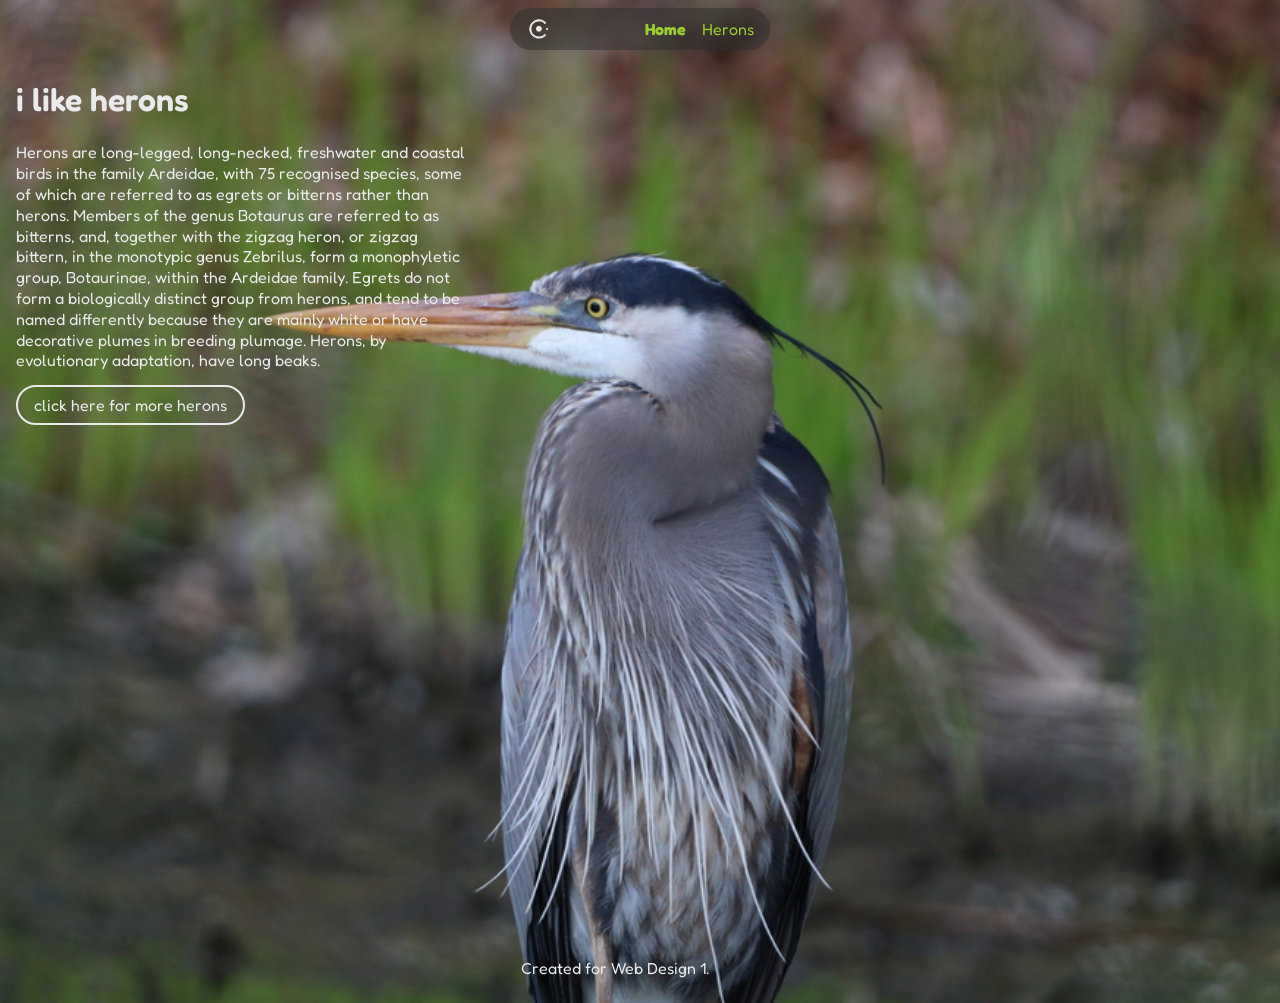
<file: index.html>
<!-- COLLECTION -->

<!DOCTYPE html>
<head>
  <title>Collection</title>
  <meta name="viewport" content="width=device-width, initial-scale=1">
  <link rel="stylesheet" href="styles.css">
  <!-- google fonts -->
<link rel="preconnect" href="https://fonts.googleapis.com">
<link rel="preconnect" href="https://fonts.gstatic.com" crossorigin>
<link href="https://fonts.googleapis.com/css2?family=Fredoka:wght@300..700&display=swap" rel="stylesheet">
</head>


<body class="bg-image">



  <!-- HEADER -->
  <header>

    <img src="images/collection-icon.svg" alt="Collection Logo">
      <a href="index.html" class="active">Home</a> 
      <a href="collection.html">Herons</a>
  </header>



  <!-- MAIN CONTENT-->
  <main>
<h1> i like herons</h1>
<p> Herons are long-legged, long-necked, freshwater and coastal birds in the family Ardeidae, with 75 recognised species, some of which are referred to as egrets or bitterns rather than herons. Members of the genus Botaurus are referred to as bitterns, and, together with the zigzag heron, or zigzag bittern, in the monotypic genus Zebrilus, form a monophyletic group, Botaurinae, within the Ardeidae family. Egrets do not form a biologically distinct group from herons, and tend to be named differently because they are mainly white or have decorative plumes in breeding plumage. Herons, by evolutionary adaptation, have long beaks.</p>
<a href="collection.html" class="button">click here for more herons</a>
  </main>



  <!-- FOOTER -->
  <footer>
    <p>Created for Web Design 1.</p>
  </footer>



</body>
</file>
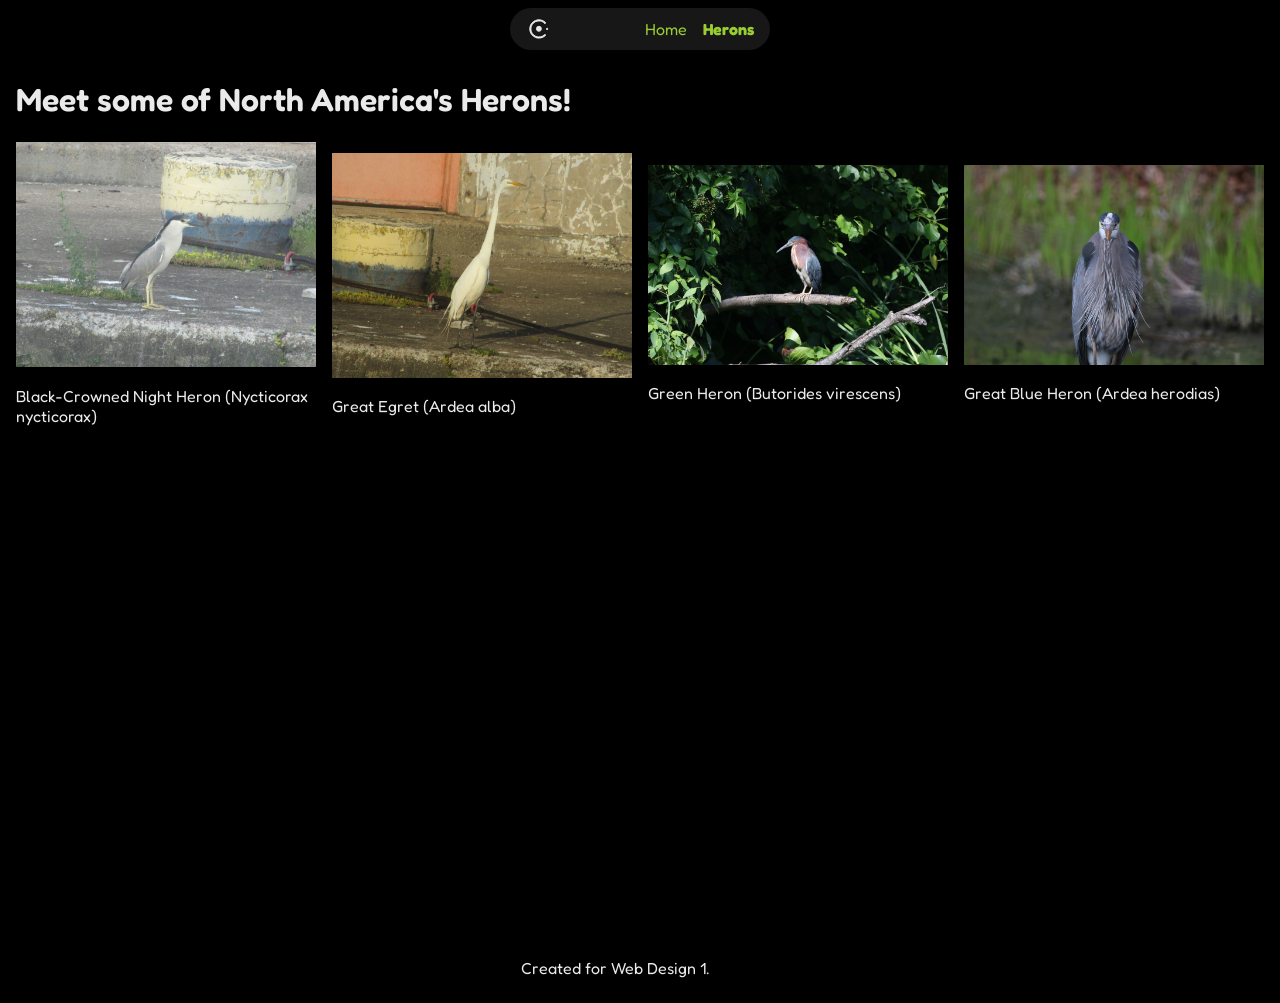
<file: collection.html>
<!-- COLLECTION -->

<!DOCTYPE html>
<head>
  <title>Collection</title>
  <meta name="viewport" content="width=device-width, initial-scale=1">
  <link rel="stylesheet" href="styles.css">
  <!-- google fonts -->
<link rel="preconnect" href="https://fonts.googleapis.com">
<link rel="preconnect" href="https://fonts.gstatic.com" crossorigin>
<link href="https://fonts.googleapis.com/css2?family=Fredoka:wght@300..700&display=swap" rel="stylesheet">
</head>


<body>



  <!-- HEADER -->
  <header>

    <img src="images/collection-icon.svg" alt="Collection Logo">
      <a href="index.html">Home</a>
      <a href="collection.html" class="active" >Herons</a>
  </header>



  <!-- MAIN CONTENT-->
  <main>

    <h1>Meet some of North America's Herons!</h1>
  
<div class="grid">
    
<div>
<img src="images/bcnh.jpg" alt="a black-crowned night heron">
<h2>Black-Crowned Night Heron (Nycticorax nycticorax)</h3>
</div>

<div>
<img src="images/greategret.jpg" alt="a great egret">
<h2>Great Egret (Ardea alba)</h2>
</div>

<div><img src="images/greenheron.jpg" alt="a green heron">
<h2> Green Heron (Butorides virescens)</h2></div>

<div> 
<img src="images/gbhsilly.jpg" alt="a front-facing great blue heron.">
<h2>Great Blue Heron (Ardea herodias)</h2>
</div>
  </main>




  <!-- FOOTER -->
  <footer>
    <p>Created for Web Design 1.</p>
  </footer>



</body>
</file>
<file: styles.css>
/* COLLECTION */


* {
  box-sizing: border-box;
}

body {
  background: #000000;
  color: #EAEAEA;
  margin: 0;
  padding: 0; 
  line-height: 1.3;
  font-size: 16px;
  min-height: 100vh;
  max-width: 100vw;
  font-family: "Fredoka", sans-serif;
}

img {
  max-width: 100%;

}

.bg-image {
  background-image: url(images/greatblueheron.jpg);
  background-size: cover;
  background-repeat: no-repeat;
  background-position: center;
}

h1 {
  font-weight: 600;
}

h2 {
  font-weight: 400;
  font-size: 16px;

}


.button { 
  color: inherit;
  text-decoration: none;
  border: 2px solid;
  padding: 8px 16px;
  border-radius: 24px;

}

.button:hover {
  color: yellowgreen;
}

main  {
  padding: 16px;
  min-height: 100vh;
  margin-top: 25v;

}

p {
  max-width: 450px;
  margin-bottom: 24px;
}

footer {
  text-align: center;
  max-width: 500px;
  margin-left: auto;
  margin-right: auto;
}

.grid {
display: grid;
grid-template-columns: repeat(auto-fit, minmax(200px, 1fr));
align-items: center;
gap: 16px;
}

header {
  background-color: rgba(47, 47, 47, 0.5);
  max-width: 260px;
  margin: 0 auto;
  padding: 8px 16px;
  border-radius: 32px;
  display: flex;
  gap: 16px;
  align-items: center;
  justify-content: end;
  position: sticky;
  top: 8px;
  backdrop-filter: blur(3px);
}

header img {
  margin-right: auto;
}

header a {
  color: yellowgreen;
  text-decoration: none;
}

.active {
  font-weight: 800;
  
}
</file>
